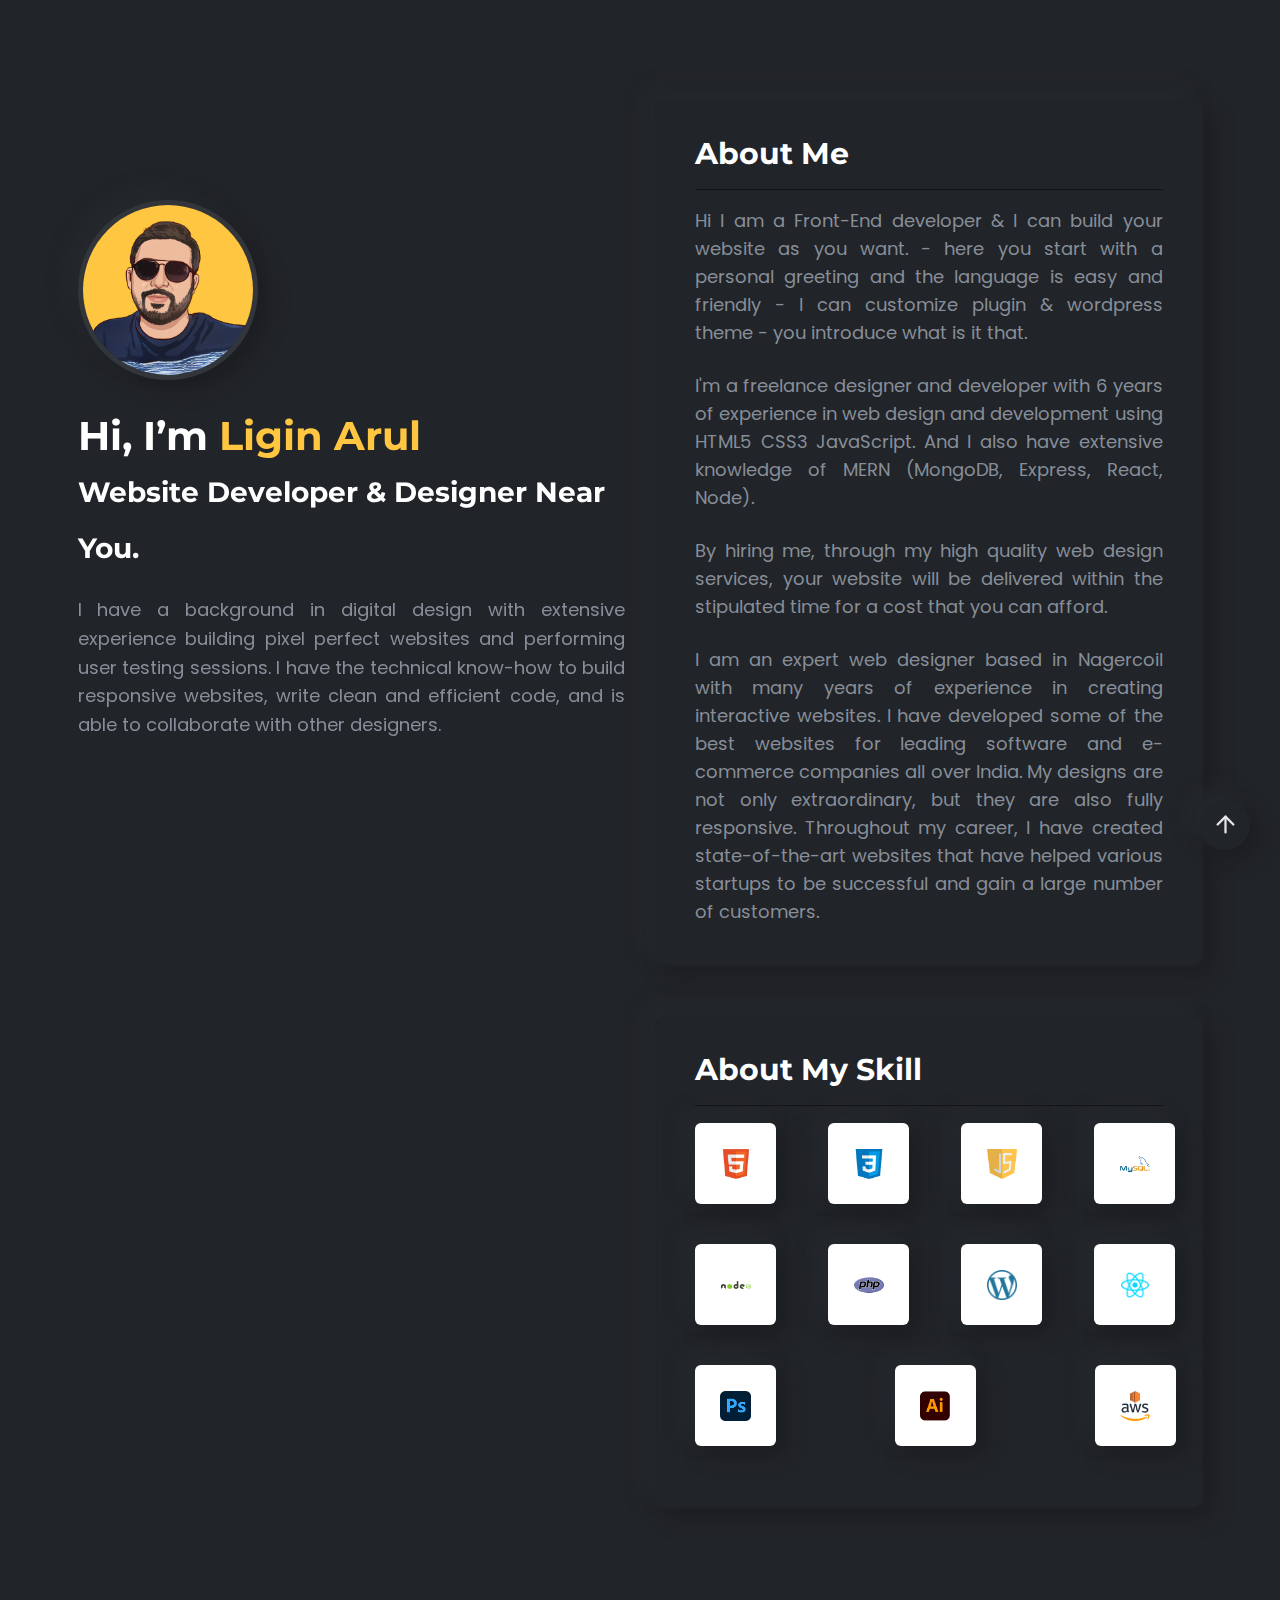
<file: index.html>
<!DOCTYPE html>
<html lang="en">

<head>
    <meta charset="utf-8">
    <meta http-equiv="x-ua-compatible" content="ie=edge">
    <title>UI UX Designer || Website Designer || SEO Services || Ecommerce Website</title>
    <meta name="robots" content="noindex, follow" />
    <meta name="description" content="I'm a Freelance Web Designer, working in Tamil Nadu, and I design stunning websites with my freelance web designing services.">
    <meta name="viewport" content="width=device-width, initial-scale=1, shrink-to-fit=no">
    <!-- Favicon -->
    <link rel="shortcut icon" type="image/x-icon" href="assets/images/favicon.ico">
    <!-- CSS 
    ============================================ -->
    <link rel="stylesheet" href="assets/css/vendor/bootstrap.min.css">
    <link rel="stylesheet" href="assets/css/vendor/slick.css">
    <link rel="stylesheet" href="assets/css/vendor/slick-theme.css">
    <link rel="stylesheet" href="assets/css/vendor/aos.css">
    <link rel="stylesheet" href="assets/css/plugins/feature.css">
    <!-- Style css -->
    <link rel="stylesheet" href="assets/css/style.css">
</head>


<body class="template-color-1 home-sticky spybody" data-spy="scroll" data-target=".navbar-example2" data-offset="150">
    <main class="main-page-wrapper">
        <!-- start slider area -->
        <div class="rn-slider-area">
            <div class="container">
                <div class="row row--30 pt--100 pt_sm--50">
                    <div class="col-lg-6">
                        <div class="d-flex flex-wrap align-content-start h-100">
                            <div class="sticky-top-slider position-sticky sticky-top rbt-sticky-top-adjust-two">
                                <div class="banner-details-wrapper-sticky slide">
                                    <div class="thumbnail">
                                        <img src="assets/images/logo/WebDesigner.jpg" alt="Personal Portfolio">
                                    </div>
                                    <div class="banner-title-area pt--30">
                                        <h1 class="title">Hi, I’m <span>Ligin Arul</span><br><span
                                                class="span"> Website
                                                Developer & Designer Near You.</span></h1>
                                        <p class="disc">I have a background in digital design with extensive experience building pixel perfect websites and performing user testing sessions. I have the technical know-how to build responsive websites, write clean and efficient code, and is able to collaborate with other designers.</p>
                                    </div>
           
                                </div>
                            </div>
                        </div>
                    </div>
                    <div class="col-lg-6">
                        <div class="sticky-home-wrapper">

                            <!-- about area -->
                            <div class="rn-about-area section-height">
                                <div class="inner">
                                    <h5 class="title">
                                        About Me
                                    </h5>
                                    <p class="about-disc">
                                        Hi I am a Front-End developer & I can build your website as you want. - here you start with a personal greeting and the language is easy and friendly - I can customize plugin & wordpress theme - you introduce what is it that.
                                    </p>
                                    <p class="about-disc">
                                       I'm a freelance designer and developer with 6 years of experience in web design and development using HTML5 CSS3 JavaScript. And I also have extensive knowledge of MERN (MongoDB, Express, React, Node).
                                    </p>
									<p class="about-disc">
									By hiring me, through my high quality web design services, your website will be delivered within the stipulated time for a cost that you can afford.</p>
									<p class="about-disc">
									I am an expert web designer based in Nagercoil with many years of experience in creating interactive websites. I have developed some of the best websites for leading software and e-commerce companies all over India. My designs are not only extraordinary, but they are also fully responsive. Throughout my career, I have created state-of-the-art websites that have helped various startups to be successful and gain a large number of customers.
									</p>
                                </div>
                            </div>
                            <!-- about area end -->

                            <!-- Start skiull area -->
                            <div class="rn-skill-area section-height">
                                <div class="inner slide">
                                    <h5 class="title">
                                        About My Skill
                                    </h5>
                                    <div class="skill-share-inner pt--100">
                                        <ul class="skill-share d-flex liststyle">
                                            <li><img src="assets/images/icons/Skill/html.png" alt="Icons Images"></li>
                                            <li><img src="assets/images/icons/Skill/css.png" alt="Icons Images"></li>
                                            <li><img src="assets/images/icons/Skill/javascript.png" alt="Icons Images"></li>
                                            <li><img src="assets/images/icons/Skill/mysql.png" alt="Icons Images"></li>
                                            <li><img src="assets/images/icons/Skill/nodejs.png" alt="Icons Images"></li>
                                            <li><img src="assets/images/icons/Skill/php.png" alt="Icons Images"></li>
                                            <li><img src="assets/images/icons/icons-20.png" alt="Icons Images"></li>
                                            <li><img src="assets/images/icons/icons-16.png" alt="Icons Images"></li>
                                            <li><img src="assets/images/icons/icons-04.png" alt="Icons Images"></li>
                                            <li><img src="assets/images/icons/adobe-illustrator.png" alt="Icons Images"></li>
											<li><img src="assets/images/icons/Skill/aws hosting.png" alt="Icons Images"></li>
                                        </ul>
                                    </div>
                                </div>
                            </div>
                            <!-- End skiull area -->

                            <!-- start services area -->
                            <div data-aos="fade-left" data-aos-duration="500" data-aos-delay="200" data-aos-once="true" class="rn-skill-area single-card-sticky section-height">
                                <div class="inner">
                                    <h5 class="title">
                                        My Services
                                    </h5>
                                    <ul class="card-list">
                                        <li><a href="Website-Development-and-Design.html">Website Development & Design<i data-feather="arrow-right"></i></a></li>
                                        <li><a href="wordPress-website-development.html">WordPress Website Development<i data-feather="arrow-right"></i></a></li>
                                        <li><a href="ecommerce-website-development.html">eCommerce Development<i data-feather="arrow-right"></i></a></li>
                                        <li><a href="#">Creative Design<i data-feather="arrow-right"></i></a></li>
                                        <li><a href="#">Support & Maintenance<i data-feather="arrow-right"></i></a></li>
                                        <li><a href="#">Hosting & Maintenance<i data-feather="arrow-right"></i></a></li>
                                    </ul>
                                </div>
                            </div>
                            <!-- End services area -->

                        

                            <!-- start blog area -->
                            <div data-aos="fade-left" data-aos-duration="500" data-aos-delay="200" data-aos-once="true" class="rn-blog-area single-card-sticky section-height">
                                <div class="inner">
                                    <h5 class="title">
                                        My Blog
                                    </h5>
                                    <ul class="card-list">
                                        <li><a href="#">Website is use to improve busniess<i data-feather="arrow-right"></i></a></li>
                                        <li><a href="#">Service is intangible in nature<i data-feather="arrow-right"></i></a></li>
                                        <li><a href="#">Occurs frequently in retailing<i data-feather="arrow-right"></i></a></li>
                                        <li><a href="#">Provided to a customer.<i data-feather="arrow-right"></i></a></li>
                                    </ul>
                                </div>
                            </div>
                            <!-- End blog area -->

                            <!-- start testimonial area -->
                            <div data-aos="fade-left" data-aos-duration="500" data-aos-delay="200" data-aos-once="true" class="rn-testimonial-area testimonial-style-2 section-height">
                                <div class="inner">
                                    <h5 class="title">
                                        Testimonial
                                    </h5>

                                    <!-- carousel area Start -->
                                    <div class="rn-testimonial-carousel testimonial-item-one rn-slick-dot-style dot-position-left slick-arrow-style-one arrow-top-align">

                                        <!-- Start Single Testimonial  -->
                                        <div class="testimonial-inner">
                                            <div class="testimonial-header">
                                                <div class="thumbnail">
                                                    <img src="assets/images/client/testimonial-1.jpg" alt="client-image">
                                                </div>
                                                <h5 class="ts-header">
                                                    <span class="text-color-primary">A.S.Anish</span>
                                                </h5>
                                            </div>
                                            <div class="testimonial-body">
                                                <p class="discription">It was not easy to find a company that can make a video with such a small amount of money. But this company has done it. I am very happy. The quality is amazing and the price is even more amazing. I will definitely use this company again.</p>
                                            </div>
                                        </div>
                                        <!-- End Single Testimonial  -->

                                        <!-- Start Single Testimonial  -->
                                        <div class="testimonial-inner">
                                            <div class="testimonial-header">
                                                <div class="thumbnail">
                                                    <img src="assets/images/client/testimonial-2.jpg" alt="client-image">
                                                </div>
                                                <h5 class="ts-header">
                                                    <span class="text-color-primary">@Nipa</span> Tech
                                                </h5>
                                            </div>
                                            <div class="testimonial-body">
                                                <p class="discription">I give my logo design work to him because I know I'll get a better design. He spends more time on it and is able to make any necessary changes quickly and easily. I hope to continue working with him in the future.</p>
                                            </div>
                                        </div>
                                        <!-- End Single Testimonial  -->

                                        <!-- Start Single Testimonial  -->
                                        <div class="testimonial-inner">
                                            <div class="testimonial-header">
                                                <div class="thumbnail">
                                                    <img src="assets/images/client/testimonial-3.jpg" alt="client-image">
                                                </div>
                                                <h5 class="ts-header">
                                                    <span class="text-color-primary">@Web</span> know
                                                </h5>
                                            </div>
                                            <div class="testimonial-body">
                                                <p class="discription">Martine duke thank you as well for your
                                                    template from <span>@Alamin_Orko</span> ! The team is using
                                                    it too. It'll
                                                    really speed up the design and development process 💨.</p>
                                            </div>
                                        </div>
                                        <!-- End Single Testimonial  -->

                                    </div>
                                    <!-- carousel area End -->
                                </div>
                            </div>
                            <!-- End testimonial area -->

                            <!-- Start contact area -->
                            <div data-aos="fade-left" data-aos-duration="500" data-aos-delay="200" data-aos-once="true" class="rn-contact-area section-height">
                                <div class="inner">
                                    <h5 class="title">
                                        Contact With Me
                                    </h5>
                                    <!-- Form area Srart -->
                                    <div class="contact-form-wrapper">
                                        <div class="introduce">
                                            <div class="row">
                                                <div class="col-lg-12 col-xl-6">
                                                    <div class="form-group">
                                                        <label for="name">Your Name</label>
                                                        <input class="form-control form-control-lg" name="name" id="name" type="text">
                                                    </div>
                                                </div>

                                                <div class="col-lg-12 col-xl-6">
                                                    <div class="form-group">
                                                        <label for="phone">Phone Number</label>
                                                        <input class="form-control" name="phone" id="phone" type="text">
                                                    </div>
                                                </div>

                                                <div class="col-lg-12">
                                                    <div class="form-group">
                                                        <label for="email">Email</label>
                                                        <input class="form-control form-control-sm" id="email" name="email" type="email">
                                                    </div>
                                                </div>
                                                <div class="col-lg-12">
                                                    <div class="form-group">
                                                        <label for="subject">subject</label>
                                                        <input class="form-control form-control-sm" id="subject" name="subject" type="text">
                                                    </div>
                                                </div>
                                                <div class="col-lg-12">
                                                    <div class="form-group">
                                                        <label for="message">Your Message</label>
                                                        <textarea name="message" id="message" cols="30" rows="10"></textarea>
                                                    </div>
                                                </div>
                                                <div class="col-lg-12">
                                                    <a href="#" class="rn-btn">
                                                        <span>SEND MESSAGE</span>
                                                        <svg xmlns="http://www.w3.org/2000/svg" width="24" height="24" viewBox="0 0 24 24" fill="none" stroke="currentColor" stroke-width="2" stroke-linecap="round" stroke-linejoin="round" class="feather feather-arrow-right">
                                                            <line x1="5" y1="12" x2="19" y2="12"></line>
                                                            <polyline points="12 5 19 12 12 19"></polyline>
                                                        </svg>
                                                    </a>
                                                </div>
                                            </div>
                                        </div>
                                    </div>
                                    <!-- Form area End -->
                                </div>
                            </div>
                            <!-- End contact area -->

                        </div>
                    </div>
                </div>
            </div>
        </div>
        <!-- End slider area -->

        <!-- Back to  top Start -->
        <div class="backto-top">
            <div>
                <i data-feather="arrow-up"></i>
            </div>
        </div>
        <!-- Back to top end -->
    </main>
    <!-- JS ============================================ -->
    <script src="assets/js/vendor/jquery.js"></script>
    <script src="assets/js/vendor/modernizer.min.js"></script>
    <script src="assets/js/vendor/feather.min.js"></script>
    <script src="assets/js/vendor/slick.min.js"></script>
    <script src="assets/js/vendor/bootstrap.js"></script>
    <script src="assets/js/vendor/text-type.js"></script>
    <script src="assets/js/vendor/wow.js"></script>
    <script src="assets/js/vendor/aos.js"></script>
    <script src="assets/js/vendor/particles.js"></script>
    <script src="assets/js/vendor/jquery-one-page-nav.js"></script>
    <!-- main JS -->
    <script src="assets/js/main.js"></script>
</body>

</html>
</file>
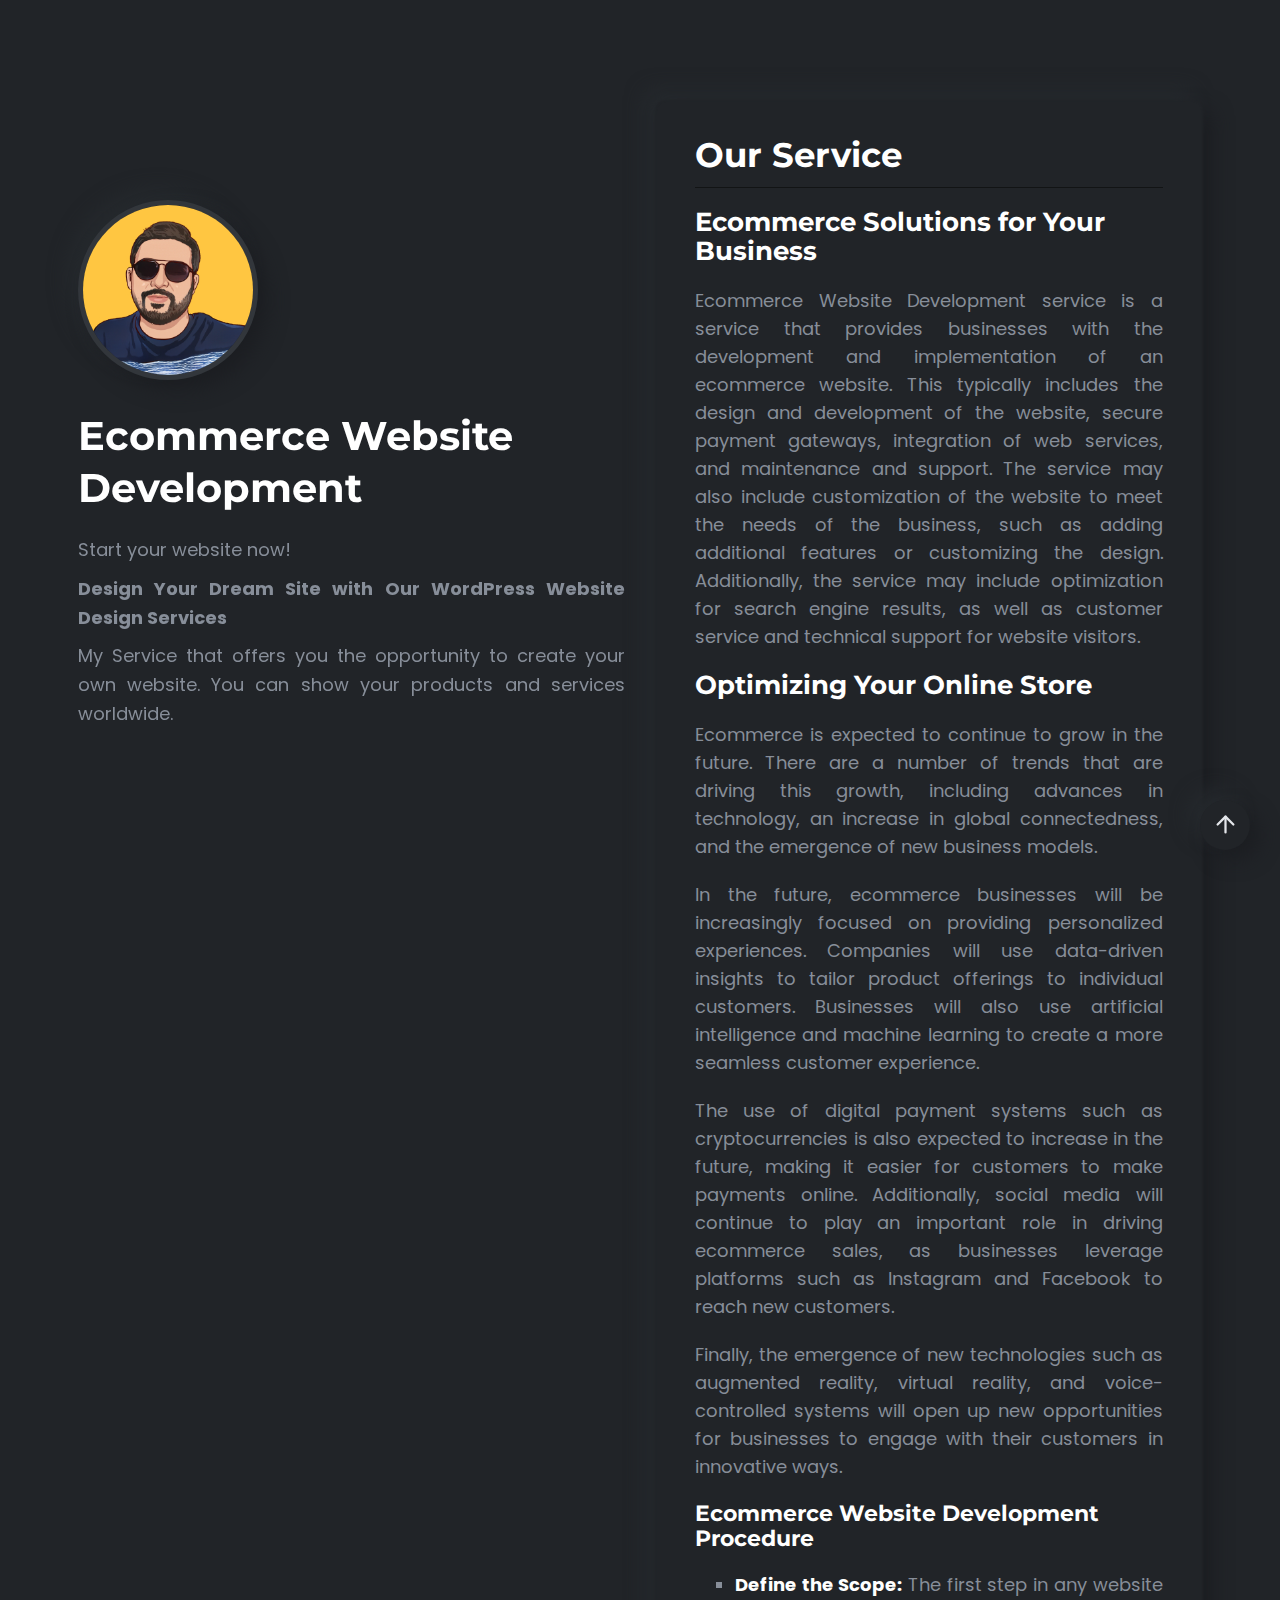
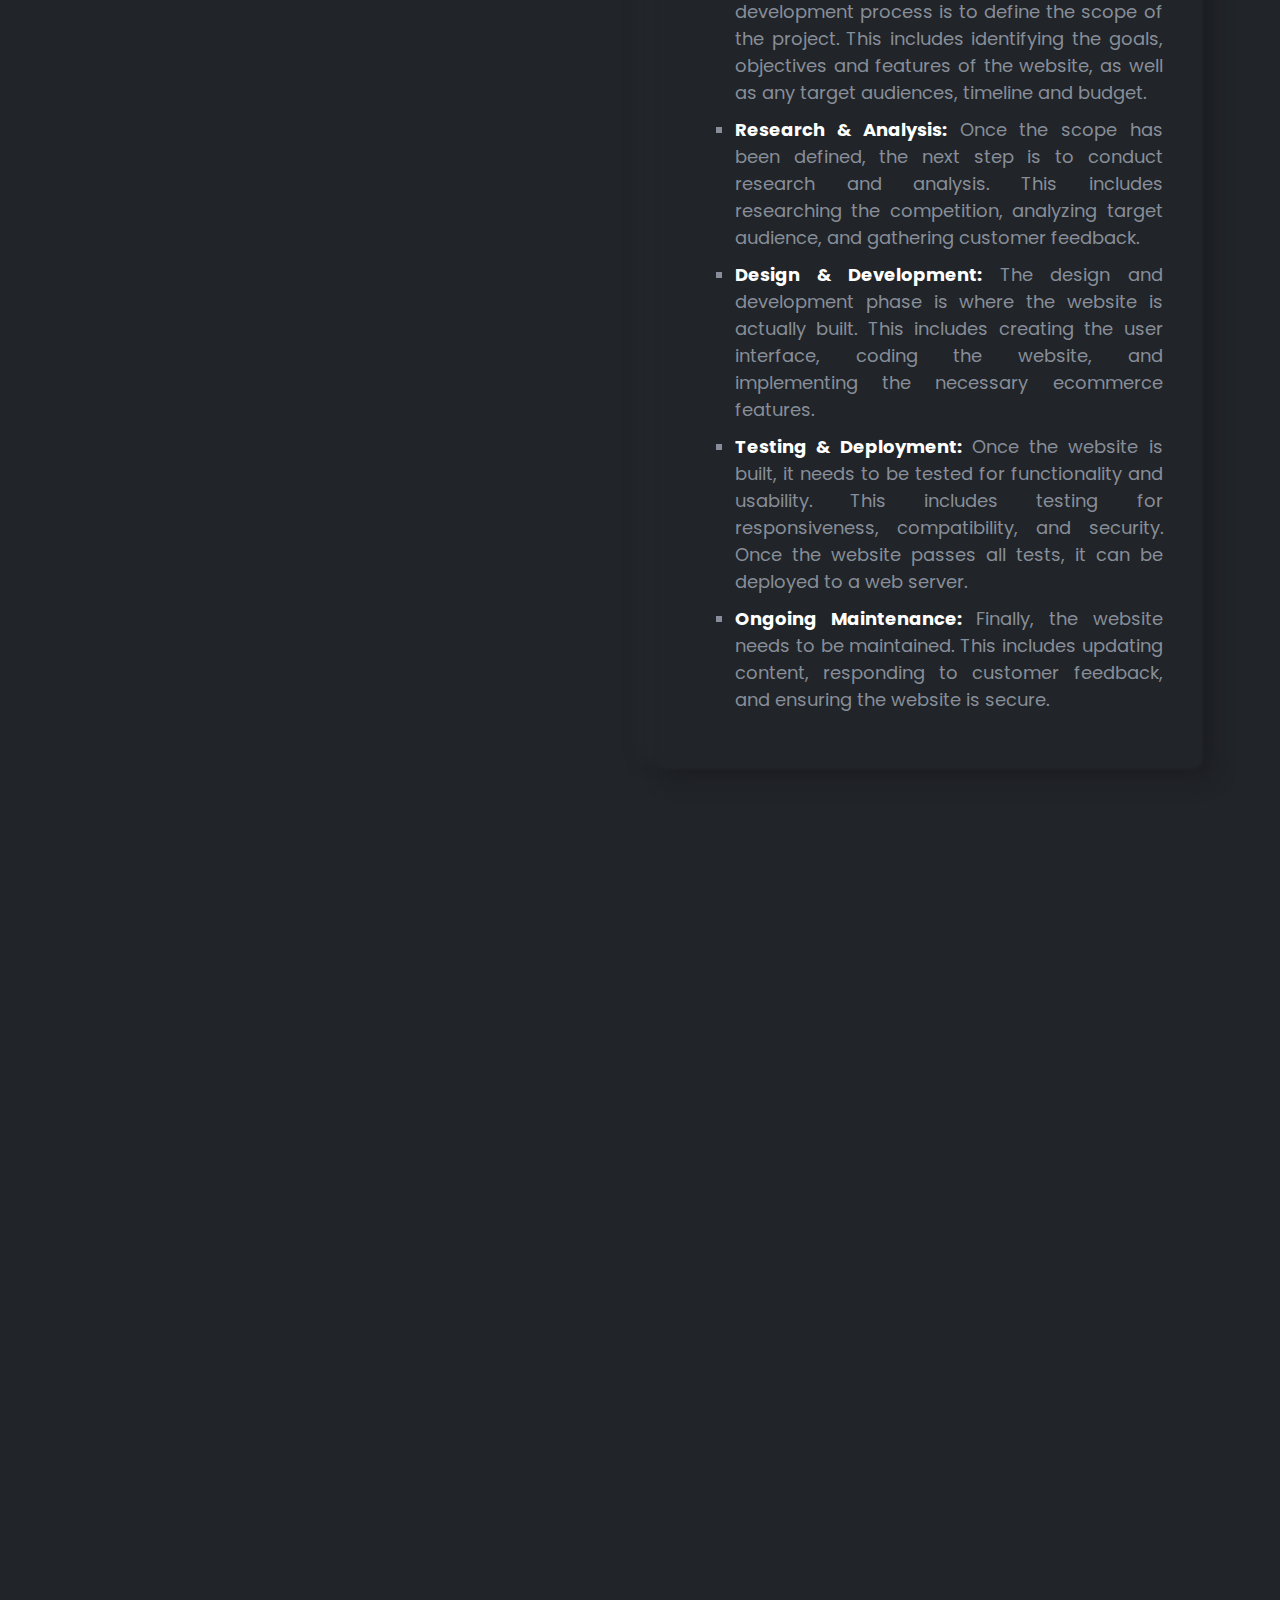
<file: ecommerce-website-development.html>
<!DOCTYPE html>
<html lang="en">

<head>
    <meta charset="utf-8">
    <meta http-equiv="x-ua-compatible" content="ie=edge">
    <title>Ecommerce Website Development | Professional Solutions for Your Online Store</title>
    <meta name="robots" content="noindex, follow" />
    <meta name="description" content="Ecommerce Website Development services from our experienced team of professionals. We specialize in creating custom ecommerce solutions.">
	<meta name="keywords" content="ecommerce, website, development, online, store, shopping, design, commerce, create, custom, business, solutions, hosting, platform, payment, integration, security">
	<meta name="author" content="Ligin Arul Justus">
    <meta name="viewport" content="width=device-width, initial-scale=1, shrink-to-fit=no">
    <!-- Favicon -->
    <link rel="shortcut icon" type="image/x-icon" href="assets/images/favicon.ico">
    <!-- CSS 
    ============================================ -->
    <link rel="stylesheet" href="assets/css/vendor/bootstrap.min.css">
    <link rel="stylesheet" href="assets/css/vendor/slick.css">
    <link rel="stylesheet" href="assets/css/vendor/slick-theme.css">
    <link rel="stylesheet" href="assets/css/vendor/aos.css">
    <link rel="stylesheet" href="assets/css/plugins/feature.css">
    <!-- Style css -->
    <link rel="stylesheet" href="assets/css/style.css">
</head>


<body class="template-color-1 home-sticky spybody" data-spy="scroll" data-target=".navbar-example2" data-offset="150">
    <main class="main-page-wrapper">
        <!-- start slider area -->
        <div class="rn-slider-area">
            <div class="container">
                <div class="row row--30 pt--100 pt_sm--50">
                    <div class="col-lg-6">
                        <div class="d-flex flex-wrap align-content-start h-100">
                            <div class="sticky-top-slider position-sticky sticky-top rbt-sticky-top-adjust-two">
                                <div class="banner-details-wrapper-sticky slide">
                                    <div class="thumbnail">
                                        <img src="assets/images/logo/WebDesigner.jpg" alt="Personal Portfolio">
                                    </div>
                                    <div class="banner-title-area pt--30">
                                        <h1 class="title">Ecommerce Website Development  </h1>
                                        <p class="disc">Start your website now!</p>
										<p class="disc"><b>Design Your Dream Site with Our WordPress Website Design Services</b></p>
										<p class="disc">My Service that offers you the opportunity to create your own website. You can show your products and services worldwide.</p>
                                    </div>
           
                                </div>
                            </div>
                        </div>
                    </div>
                    <div class="col-lg-6">
                        <div class="sticky-home-wrapper">

                            <!-- about area -->
                            <div class="rn-about-area section-height">
                                <div class="inner">
                                    <h2 class="title">
                                        Our Service
                                    </h2>
                                    <h3 class="about-disc">
                                        Ecommerce Solutions for Your Business
                                    </h3>
									<p class="about-disc mb-20">
                                       Ecommerce Website Development service is a service that provides businesses with the development and implementation of an ecommerce website. This typically includes the design and development of the website, secure payment gateways, integration of web services, and maintenance and support. The service may also include customization of the website to meet the needs of the business, such as adding additional features or customizing the design. Additionally, the service may include optimization for search engine results, as well as customer service and technical support for website visitors.
                                    </p>
									<h3 class="about-disc">
                                        Optimizing Your Online Store
                                    </h3>
                                    <p class="about-disc mb-20">
                                       Ecommerce is expected to continue to grow in the future. There are a number of trends that are driving this growth, including advances in technology, an increase in global connectedness, and the emergence of new business models. 
                                    </p>
									<p class="about-disc mb-20">
									In the future, ecommerce businesses will be increasingly focused on providing personalized experiences. Companies will use data-driven insights to tailor product offerings to individual customers. Businesses will also use artificial intelligence and machine learning to create a more seamless customer experience.
									</p>
									
									<p class="about-disc mb-20">
									The use of digital payment systems such as cryptocurrencies is also expected to increase in the future, making it easier for customers to make payments online. Additionally, social media will continue to play an important role in driving ecommerce sales, as businesses leverage platforms such as Instagram and Facebook to reach new customers.
									</p>
									<p class="about-disc mb-20">
									Finally, the emergence of new technologies such as augmented reality, virtual reality, and voice-controlled systems will open up new opportunities for businesses to engage with their customers in innovative ways.
									</p>
								<h3 class="title heading3">
                                        Ecommerce Website Development Procedure
                                    </h3>
									<p class="about-disc">
                                       <ul class="proc_list">
									   <li><span>Define the Scope:</span> The first step in any website development process is to define the scope of the project. This includes identifying the goals, objectives and features of the website, as well as any target audiences, timeline and budget.</li>
									   <li><span> Research & Analysis:</span> Once the scope has been defined, the next step is to conduct research and analysis. This includes researching the competition, analyzing target audience, and gathering customer feedback.</li>
									   <li><span>Design & Development:</span> The design and development phase is where the website is actually built. This includes creating the user interface, coding the website, and implementing the necessary ecommerce features.</li>
									   <li><span>Testing & Deployment:</span> Once the website is built, it needs to be tested for functionality and usability. This includes testing for responsiveness, compatibility, and security. Once the website passes all tests, it can be deployed to a web server.</li>
									   <li><span>Ongoing Maintenance:</span> Finally, the website needs to be maintained. This includes updating content, responding to customer feedback, and ensuring the website is secure.</li>
									   </ul>
                                    </p>
                                </div>
                            </div>
                            <!-- about area end -->

                            <!-- Start skiull area -->
                            <div data-aos="fade-left" data-aos-duration="500" data-aos-delay="200" data-aos-once="true" class="rn-skill-area single-card-sticky section-height">
                                <div class="inner ">
                                    <h2 class="title">
                                        For More Contact
                                    </h2>
                                    <ul class="card-list">
                                        <li><a href="tel:+918098382346">+91 - 8098382346</li>
                                        <li><a href="mailto:ligin@ligindesigner.in">ligin@ligindesigner.in</a></li>
                                    </ul>
                                </div>
                            </div>
                            <!-- End skiull area -->

                            <!-- start services area -->
                            <div data-aos="fade-left" data-aos-duration="500" data-aos-delay="200" data-aos-once="true" class="rn-skill-area single-card-sticky section-height">
                                <div class="inner">
                                    <h2 class="title">
                                        Other Service
                                    </h2>
                                    <ul class="card-list">
                                        <li><a href="Website-Development-and-Design.html">Website Development & Design<i data-feather="arrow-right"></i></a></li>
                                        <li><a href="wordPress-website-development.html">WordPress Website Development<i data-feather="arrow-right"></i></a></li>
                                        <li><a href="ecommerce-website-development.html">eCommerce Development<i data-feather="arrow-right"></i></a></li>
                                        <li><a href="#">Creative Design<i data-feather="arrow-right"></i></a></li>
                                        <li><a href="#">Support & Maintenance<i data-feather="arrow-right"></i></a></li>
                                        <li><a href="#">Hosting & Maintenance<i data-feather="arrow-right"></i></a></li>
                                    </ul>
                                </div>
                            </div>
                            <!-- End services area -->

                        

                            <!-- start blog area -->
                            <div data-aos="fade-left" data-aos-duration="500" data-aos-delay="200" data-aos-once="true" class="rn-blog-area single-card-sticky section-height">
                                <div class="inner">
                                    <h5 class="title">
                                        My Blog
                                    </h5>
                                    <ul class="card-list">
                                        <li><a href="#">Website is use to improve busniess<i data-feather="arrow-right"></i></a></li>
                                        <li><a href="#">Service is intangible in nature<i data-feather="arrow-right"></i></a></li>
                                        <li><a href="#">Occurs frequently in retailing<i data-feather="arrow-right"></i></a></li>
                                        <li><a href="#">Provided to a customer.<i data-feather="arrow-right"></i></a></li>
                                    </ul>
                                </div>
                            </div>
                            <!-- End blog area -->

                            <!-- start testimonial area -->
                            <div data-aos="fade-left" data-aos-duration="500" data-aos-delay="200" data-aos-once="true" class="rn-testimonial-area testimonial-style-2 section-height">
                                <div class="inner">
                                    <h5 class="title">
                                        Testimonial
                                    </h5>

                                    <!-- carousel area Start -->
                                    <div class="rn-testimonial-carousel testimonial-item-one rn-slick-dot-style dot-position-left slick-arrow-style-one arrow-top-align">

                                        <!-- Start Single Testimonial  -->
                                        <div class="testimonial-inner">
                                            <div class="testimonial-header">
                                                <div class="thumbnail">
                                                    <img src="assets/images/client/testimonial-1.jpg" alt="client-image">
                                                </div>
                                                <h5 class="ts-header">
                                                    <span class="text-color-primary">A.S.Anish</span>
                                                </h5>
                                            </div>
                                            <div class="testimonial-body">
                                                <p class="discription">It was not easy to find a company that can make a video with such a small amount of money. But this company has done it. I am very happy. The quality is amazing and the price is even more amazing. I will definitely use this company again.</p>
                                            </div>
                                        </div>
                                        <!-- End Single Testimonial  -->

                                        <!-- Start Single Testimonial  -->
                                        <div class="testimonial-inner">
                                            <div class="testimonial-header">
                                                <div class="thumbnail">
                                                    <img src="assets/images/client/testimonial-2.jpg" alt="client-image">
                                                </div>
                                                <h5 class="ts-header">
                                                    <span class="text-color-primary">@Nipa</span> Tech
                                                </h5>
                                            </div>
                                            <div class="testimonial-body">
                                                <p class="discription">I give my logo design work to him because I know I'll get a better design. He spends more time on it and is able to make any necessary changes quickly and easily. I hope to continue working with him in the future.</p>
                                            </div>
                                        </div>
                                        <!-- End Single Testimonial  -->

                                        <!-- Start Single Testimonial  -->
                                        <div class="testimonial-inner">
                                            <div class="testimonial-header">
                                                <div class="thumbnail">
                                                    <img src="assets/images/client/testimonial-3.jpg" alt="client-image">
                                                </div>
                                                <h5 class="ts-header">
                                                    <span class="text-color-primary">@Web</span> know
                                                </h5>
                                            </div>
                                            <div class="testimonial-body">
                                                <p class="discription">Martine duke thank you as well for your
                                                    template from <span>@Alamin_Orko</span> ! The team is using
                                                    it too. It'll
                                                    really speed up the design and development process 💨.</p>
                                            </div>
                                        </div>
                                        <!-- End Single Testimonial  -->

                                    </div>
                                    <!-- carousel area End -->
                                </div>
                            </div>
                            <!-- End testimonial area -->

                            <!-- Start contact area -->
                            <div data-aos="fade-left" data-aos-duration="500" data-aos-delay="200" data-aos-once="true" class="rn-contact-area section-height">
                                <div class="inner">
                                    <h5 class="title">
                                        Contact With Me
                                    </h5>
                                    <!-- Form area Srart -->
                                    <div class="contact-form-wrapper">
                                        <div class="introduce">
                                            <div class="row">
                                                <div class="col-lg-12 col-xl-6">
                                                    <div class="form-group">
                                                        <label for="name">Your Name</label>
                                                        <input class="form-control form-control-lg" name="name" id="name" type="text">
                                                    </div>
                                                </div>

                                                <div class="col-lg-12 col-xl-6">
                                                    <div class="form-group">
                                                        <label for="phone">Phone Number</label>
                                                        <input class="form-control" name="phone" id="phone" type="text">
                                                    </div>
                                                </div>

                                                <div class="col-lg-12">
                                                    <div class="form-group">
                                                        <label for="email">Email</label>
                                                        <input class="form-control form-control-sm" id="email" name="email" type="email">
                                                    </div>
                                                </div>
                                                <div class="col-lg-12">
                                                    <div class="form-group">
                                                        <label for="subject">subject</label>
                                                        <input class="form-control form-control-sm" id="subject" name="subject" type="text">
                                                    </div>
                                                </div>
                                                <div class="col-lg-12">
                                                    <div class="form-group">
                                                        <label for="message">Your Message</label>
                                                        <textarea name="message" id="message" cols="30" rows="10"></textarea>
                                                    </div>
                                                </div>
                                                <div class="col-lg-12">
                                                    <a href="#" class="rn-btn">
                                                        <span>SEND MESSAGE</span>
                                                        <svg xmlns="http://www.w3.org/2000/svg" width="24" height="24" viewBox="0 0 24 24" fill="none" stroke="currentColor" stroke-width="2" stroke-linecap="round" stroke-linejoin="round" class="feather feather-arrow-right">
                                                            <line x1="5" y1="12" x2="19" y2="12"></line>
                                                            <polyline points="12 5 19 12 12 19"></polyline>
                                                        </svg>
                                                    </a>
                                                </div>
                                            </div>
                                        </div>
                                    </div>
                                    <!-- Form area End -->
                                </div>
                            </div>
                            <!-- End contact area -->

                        </div>
                    </div>
                </div>
            </div>
        </div>
        <!-- End slider area -->

        <!-- Back to  top Start -->
        <div class="backto-top">
            <div>
                <i data-feather="arrow-up"></i>
            </div>
        </div>
        <!-- Back to top end -->
    </main>
    <!-- JS ============================================ -->
    <script src="assets/js/vendor/jquery.js"></script>
    <script src="assets/js/vendor/modernizer.min.js"></script>
    <script src="assets/js/vendor/feather.min.js"></script>
    <script src="assets/js/vendor/slick.min.js"></script>
    <script src="assets/js/vendor/bootstrap.js"></script>
    <script src="assets/js/vendor/text-type.js"></script>
    <script src="assets/js/vendor/wow.js"></script>
    <script src="assets/js/vendor/aos.js"></script>
    <script src="assets/js/vendor/particles.js"></script>
    <script src="assets/js/vendor/jquery-one-page-nav.js"></script>
    <!-- main JS -->
    <script src="assets/js/main.js"></script>
</body>

</html>
</file>
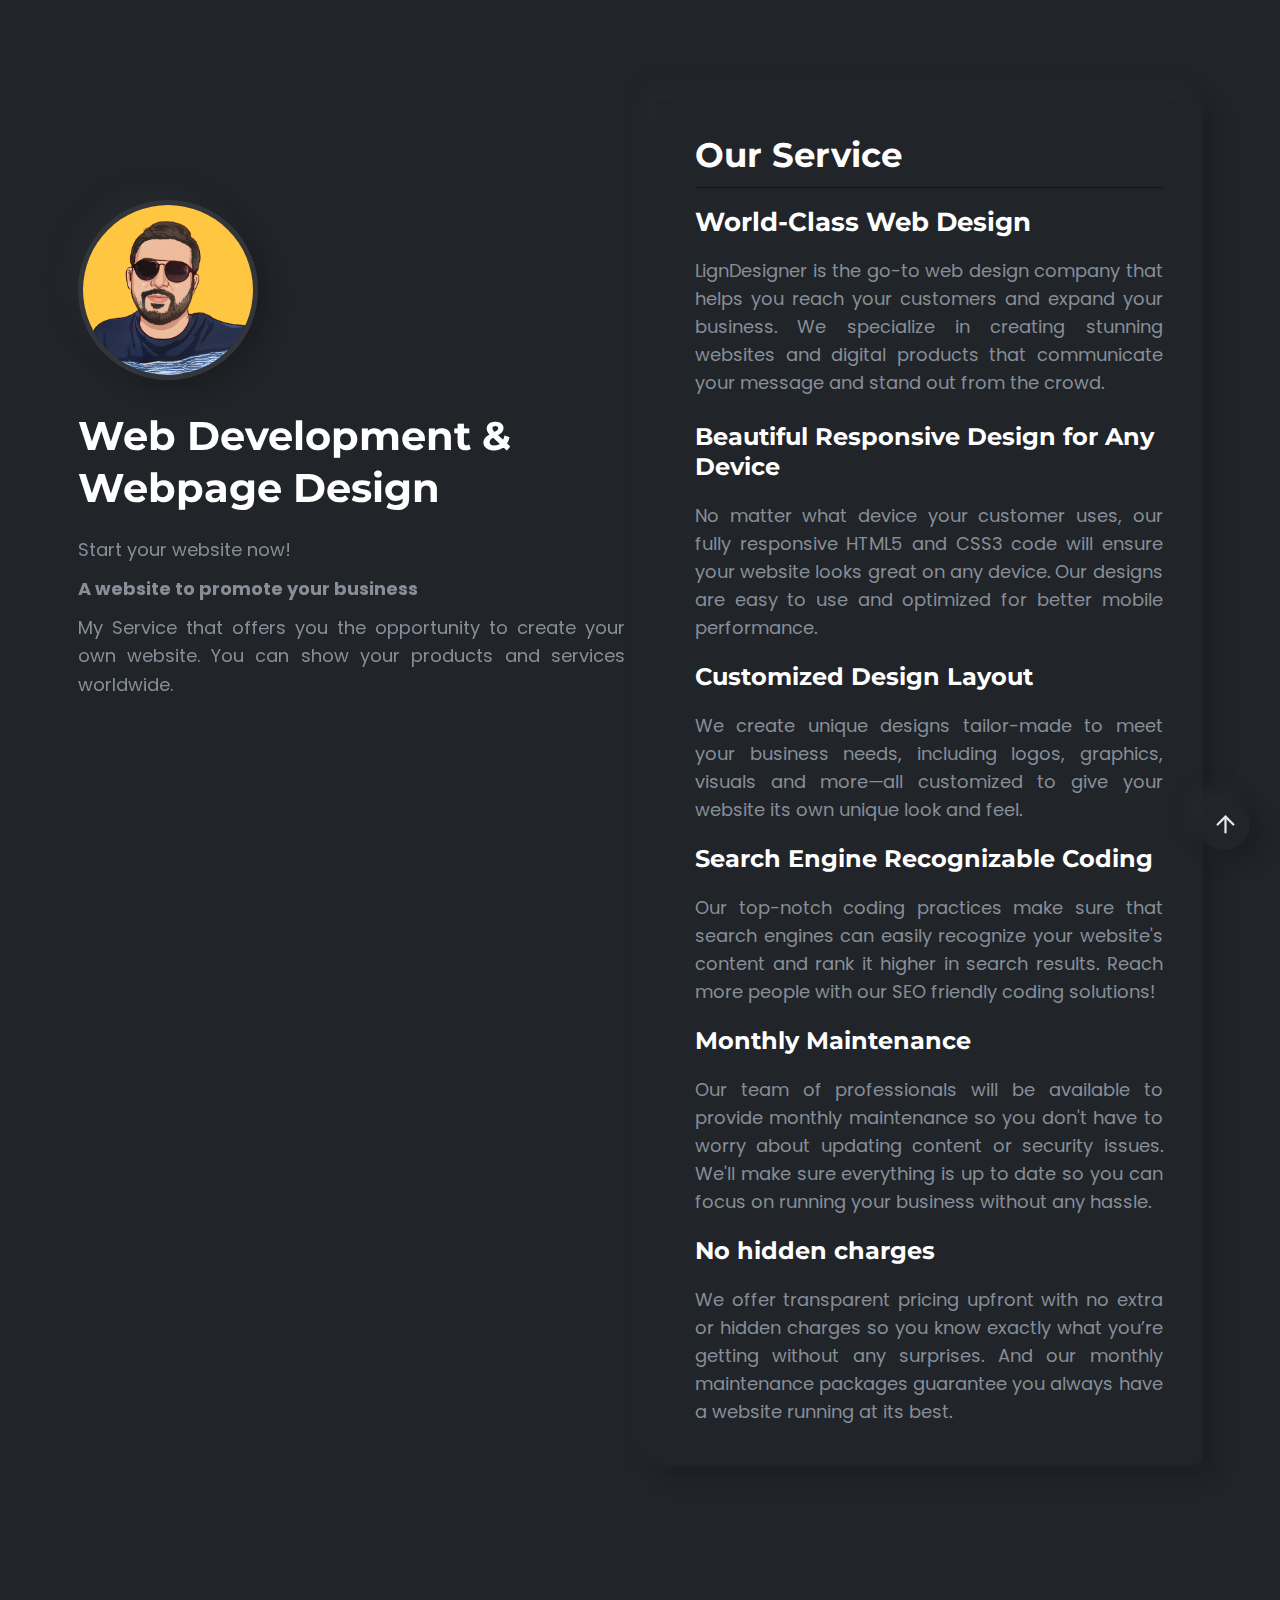
<file: Website-Development-and-Design.html>
<!DOCTYPE html>
<html lang="en">

<head>
    <meta charset="utf-8">
    <meta http-equiv="x-ua-compatible" content="ie=edge">
    <title>Web Design Services For Small Businesses</title>
    <meta name="robots" content="noindex, follow" />
    <meta name="description" content="ligindesigner is a website design company that specializes in web design and development, e-commerce websites, intranets and extranets, corporate identity design, and customer service desk.">
    <meta name="viewport" content="width=device-width, initial-scale=1, shrink-to-fit=no">
    <!-- Favicon -->
    <link rel="shortcut icon" type="image/x-icon" href="assets/images/favicon.ico">
    <!-- CSS 
    ============================================ -->
    <link rel="stylesheet" href="assets/css/vendor/bootstrap.min.css">
    <link rel="stylesheet" href="assets/css/vendor/slick.css">
    <link rel="stylesheet" href="assets/css/vendor/slick-theme.css">
    <link rel="stylesheet" href="assets/css/vendor/aos.css">
    <link rel="stylesheet" href="assets/css/plugins/feature.css">
    <!-- Style css -->
    <link rel="stylesheet" href="assets/css/style.css">
</head>


<body class="template-color-1 home-sticky spybody" data-spy="scroll" data-target=".navbar-example2" data-offset="150">
    <main class="main-page-wrapper">
        <!-- start slider area -->
        <div class="rn-slider-area">
            <div class="container">
                <div class="row row--30 pt--100 pt_sm--50">
                    <div class="col-lg-6">
                        <div class="d-flex flex-wrap align-content-start h-100">
                            <div class="sticky-top-slider position-sticky sticky-top rbt-sticky-top-adjust-two">
                                <div class="banner-details-wrapper-sticky slide">
                                    <div class="thumbnail">
                                        <img src="assets/images/logo/WebDesigner.jpg" alt="Personal Portfolio">
                                    </div>
                                    <div class="banner-title-area pt--30">
                                        <h1 class="title">Web Development & Webpage Design</h1>
                                        <p class="disc">Start your website now!</p>
										<p class="disc"><b>A website to promote your business</b></p>
										<p class="disc">My Service that offers you the opportunity to create your own website. You can show your products and services worldwide.</p>
                                    </div>
           
                                </div>
                            </div>
                        </div>
                    </div>
                    <div class="col-lg-6">
                        <div class="sticky-home-wrapper">

                            <!-- about area -->
                            <div class="rn-about-area section-height">
                                <div class="inner">
                                    <h2 class="title">
                                        Our Service
                                    </h2>
                                    <h3 class="about-disc">
                                        World-Class Web Design
                                    </h3>
                                    <p class="about-disc">
                                       LignDesigner is the go-to web design company that helps you reach your customers and expand your business. We specialize in creating stunning websites and digital products that communicate your message and stand out from the crowd.
                                    </p>
									<h4 class="about-disc">
									Beautiful Responsive Design for Any Device</h4>
									<p class="about-disc mb-20">
									No matter what device your customer uses, our fully responsive HTML5 and CSS3 code will ensure your website looks great on any device. Our designs are easy to use and optimized for better mobile performance.
									</p>
									<h4 class="about-disc">
									Customized Design Layout
									</h4>
									<p class="about-disc mb-20">
									We create unique designs tailor-made to meet your business needs, including logos, graphics, visuals and more—all customized to give your website its own unique look and feel.
									</p>
									<h4 class="about-disc">
									Search Engine Recognizable Coding
									</h4>
									<p class="about-disc mb-20">
									Our top-notch coding practices make sure that search engines can easily recognize your website's content and rank it higher in search results. Reach more people with our SEO friendly coding solutions!
									</p>
									<h4 class="about-disc">
									Monthly Maintenance
									</h4>
									<p class="about-disc mb-20">
									Our team of professionals will be available to provide monthly maintenance so you don't have to worry about updating content or security issues. We'll make sure everything is up to date so you can focus on running your business without any hassle.
									</p>
									<h4 class="about-disc">
									No hidden charges
									</h4>
									<p class="about-disc">
									We offer transparent pricing upfront with no extra or hidden charges so you know exactly what you’re getting without any surprises. And our monthly maintenance packages guarantee you always have a website running at its best.
									</p>
                                </div>
                            </div>
                            <!-- about area end -->

                            <!-- Start skiull area -->
                            <div data-aos="fade-left" data-aos-duration="500" data-aos-delay="200" data-aos-once="true" class="rn-skill-area single-card-sticky section-height">
                                <div class="inner ">
                                    <h2 class="title">
                                        For More Contact
                                    </h2>
                                    <ul class="card-list">
                                        <li><a href="tel:+918098382346">+91 - 8098382346</li>
                                        <li><a href="mailto:ligin@ligindesigner.in">ligin@ligindesigner.in</a></li>
                                    </ul>
                                </div>
                            </div>
                            <!-- End skiull area -->

                            <!-- start services area -->
                            <div data-aos="fade-left" data-aos-duration="500" data-aos-delay="200" data-aos-once="true" class="rn-skill-area single-card-sticky section-height">
                                <div class="inner">
                                    <h2 class="title">
                                        Other Service
                                    </h2>
                                    <ul class="card-list">
                                        <li><a href="Website-Development-and-Design.html">Website Development & Design<i data-feather="arrow-right"></i></a></li>
                                        <li><a href="wordPress-website-development.html">WordPress Website Development<i data-feather="arrow-right"></i></a></li>
                                        <li><a href="#">eCommerce Development<i data-feather="arrow-right"></i></a></li>
                                        <li><a href="#">Creative Design<i data-feather="arrow-right"></i></a></li>
                                        <li><a href="#">Support & Maintenance<i data-feather="arrow-right"></i></a></li>
                                        <li><a href="#">Hosting & Maintenance<i data-feather="arrow-right"></i></a></li>
                                    </ul>
                                </div>
                            </div>
                            <!-- End services area -->

                        

                            <!-- start blog area -->
                            <div data-aos="fade-left" data-aos-duration="500" data-aos-delay="200" data-aos-once="true" class="rn-blog-area single-card-sticky section-height">
                                <div class="inner">
                                    <h5 class="title">
                                        My Blog
                                    </h5>
                                    <ul class="card-list">
                                        <li><a href="#">Website is use to improve busniess<i data-feather="arrow-right"></i></a></li>
                                        <li><a href="#">Service is intangible in nature<i data-feather="arrow-right"></i></a></li>
                                        <li><a href="#">Occurs frequently in retailing<i data-feather="arrow-right"></i></a></li>
                                        <li><a href="#">Provided to a customer.<i data-feather="arrow-right"></i></a></li>
                                    </ul>
                                </div>
                            </div>
                            <!-- End blog area -->

                            <!-- start testimonial area -->
                            <div data-aos="fade-left" data-aos-duration="500" data-aos-delay="200" data-aos-once="true" class="rn-testimonial-area testimonial-style-2 section-height">
                                <div class="inner">
                                    <h5 class="title">
                                        Testimonial
                                    </h5>

                                    <!-- carousel area Start -->
                                    <div class="rn-testimonial-carousel testimonial-item-one rn-slick-dot-style dot-position-left slick-arrow-style-one arrow-top-align">

                                        <!-- Start Single Testimonial  -->
                                        <div class="testimonial-inner">
                                            <div class="testimonial-header">
                                                <div class="thumbnail">
                                                    <img src="assets/images/client/testimonial-1.jpg" alt="client-image">
                                                </div>
                                                <h5 class="ts-header">
                                                    <span class="text-color-primary">A.S.Anish</span>
                                                </h5>
                                            </div>
                                            <div class="testimonial-body">
                                                <p class="discription">It was not easy to find a company that can make a video with such a small amount of money. But this company has done it. I am very happy. The quality is amazing and the price is even more amazing. I will definitely use this company again.</p>
                                            </div>
                                        </div>
                                        <!-- End Single Testimonial  -->

                                        <!-- Start Single Testimonial  -->
                                        <div class="testimonial-inner">
                                            <div class="testimonial-header">
                                                <div class="thumbnail">
                                                    <img src="assets/images/client/testimonial-2.jpg" alt="client-image">
                                                </div>
                                                <h5 class="ts-header">
                                                    <span class="text-color-primary">@Nipa</span> Tech
                                                </h5>
                                            </div>
                                            <div class="testimonial-body">
                                                <p class="discription">I give my logo design work to him because I know I'll get a better design. He spends more time on it and is able to make any necessary changes quickly and easily. I hope to continue working with him in the future.</p>
                                            </div>
                                        </div>
                                        <!-- End Single Testimonial  -->

                                        <!-- Start Single Testimonial  -->
                                        <div class="testimonial-inner">
                                            <div class="testimonial-header">
                                                <div class="thumbnail">
                                                    <img src="assets/images/client/testimonial-3.jpg" alt="client-image">
                                                </div>
                                                <h5 class="ts-header">
                                                    <span class="text-color-primary">@Web</span> know
                                                </h5>
                                            </div>
                                            <div class="testimonial-body">
                                                <p class="discription">Martine duke thank you as well for your
                                                    template from <span>@Alamin_Orko</span> ! The team is using
                                                    it too. It'll
                                                    really speed up the design and development process 💨.</p>
                                            </div>
                                        </div>
                                        <!-- End Single Testimonial  -->

                                    </div>
                                    <!-- carousel area End -->
                                </div>
                            </div>
                            <!-- End testimonial area -->

                            <!-- Start contact area -->
                            <div data-aos="fade-left" data-aos-duration="500" data-aos-delay="200" data-aos-once="true" class="rn-contact-area section-height">
                                <div class="inner">
                                    <h5 class="title">
                                        Contact With Me
                                    </h5>
                                    <!-- Form area Srart -->
                                    <div class="contact-form-wrapper">
                                        <div class="introduce">
                                            <div class="row">
                                                <div class="col-lg-12 col-xl-6">
                                                    <div class="form-group">
                                                        <label for="name">Your Name</label>
                                                        <input class="form-control form-control-lg" name="name" id="name" type="text">
                                                    </div>
                                                </div>

                                                <div class="col-lg-12 col-xl-6">
                                                    <div class="form-group">
                                                        <label for="phone">Phone Number</label>
                                                        <input class="form-control" name="phone" id="phone" type="text">
                                                    </div>
                                                </div>

                                                <div class="col-lg-12">
                                                    <div class="form-group">
                                                        <label for="email">Email</label>
                                                        <input class="form-control form-control-sm" id="email" name="email" type="email">
                                                    </div>
                                                </div>
                                                <div class="col-lg-12">
                                                    <div class="form-group">
                                                        <label for="subject">subject</label>
                                                        <input class="form-control form-control-sm" id="subject" name="subject" type="text">
                                                    </div>
                                                </div>
                                                <div class="col-lg-12">
                                                    <div class="form-group">
                                                        <label for="message">Your Message</label>
                                                        <textarea name="message" id="message" cols="30" rows="10"></textarea>
                                                    </div>
                                                </div>
                                                <div class="col-lg-12">
                                                    <a href="#" class="rn-btn">
                                                        <span>SEND MESSAGE</span>
                                                        <svg xmlns="http://www.w3.org/2000/svg" width="24" height="24" viewBox="0 0 24 24" fill="none" stroke="currentColor" stroke-width="2" stroke-linecap="round" stroke-linejoin="round" class="feather feather-arrow-right">
                                                            <line x1="5" y1="12" x2="19" y2="12"></line>
                                                            <polyline points="12 5 19 12 12 19"></polyline>
                                                        </svg>
                                                    </a>
                                                </div>
                                            </div>
                                        </div>
                                    </div>
                                    <!-- Form area End -->
                                </div>
                            </div>
                            <!-- End contact area -->

                        </div>
                    </div>
                </div>
            </div>
        </div>
        <!-- End slider area -->

        <!-- Back to  top Start -->
        <div class="backto-top">
            <div>
                <i data-feather="arrow-up"></i>
            </div>
        </div>
        <!-- Back to top end -->
    </main>
    <!-- JS ============================================ -->
    <script src="assets/js/vendor/jquery.js"></script>
    <script src="assets/js/vendor/modernizer.min.js"></script>
    <script src="assets/js/vendor/feather.min.js"></script>
    <script src="assets/js/vendor/slick.min.js"></script>
    <script src="assets/js/vendor/bootstrap.js"></script>
    <script src="assets/js/vendor/text-type.js"></script>
    <script src="assets/js/vendor/wow.js"></script>
    <script src="assets/js/vendor/aos.js"></script>
    <script src="assets/js/vendor/particles.js"></script>
    <script src="assets/js/vendor/jquery-one-page-nav.js"></script>
    <!-- main JS -->
    <script src="assets/js/main.js"></script>
</body>

</html>
</file>
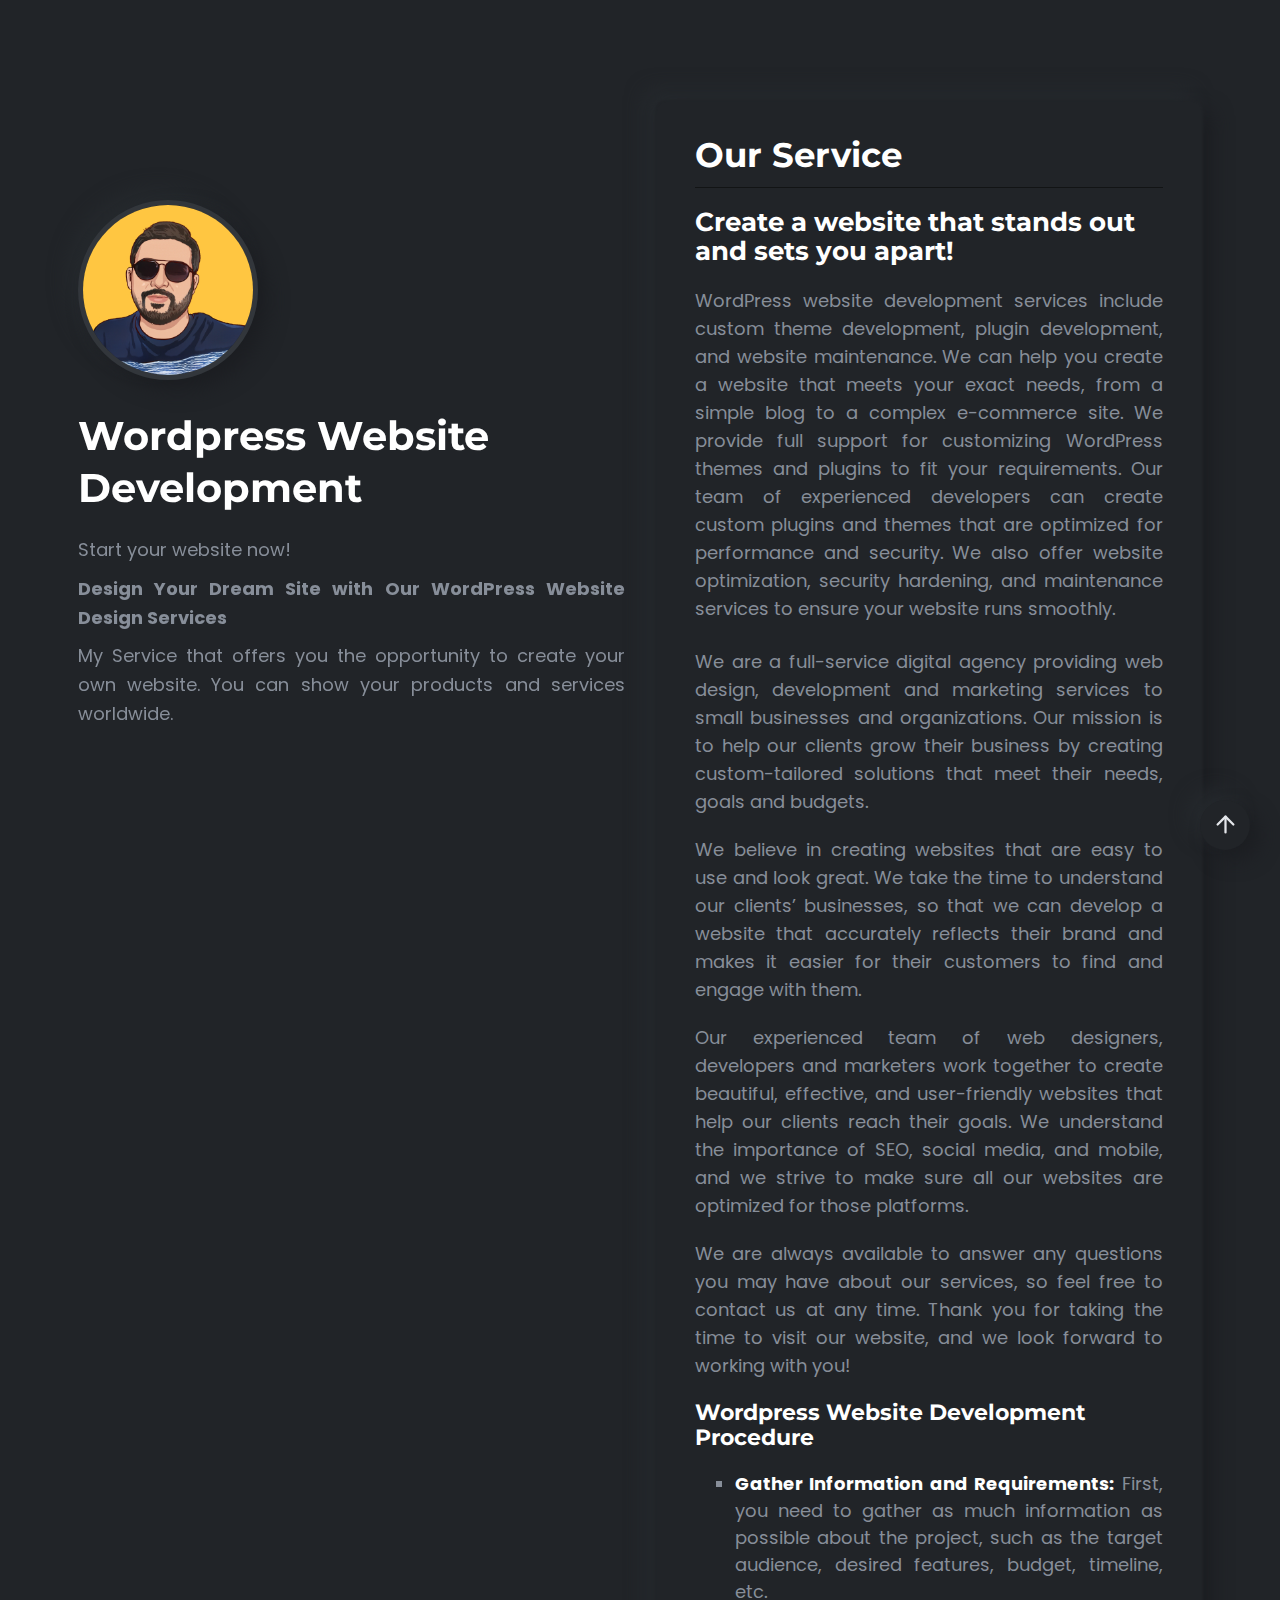
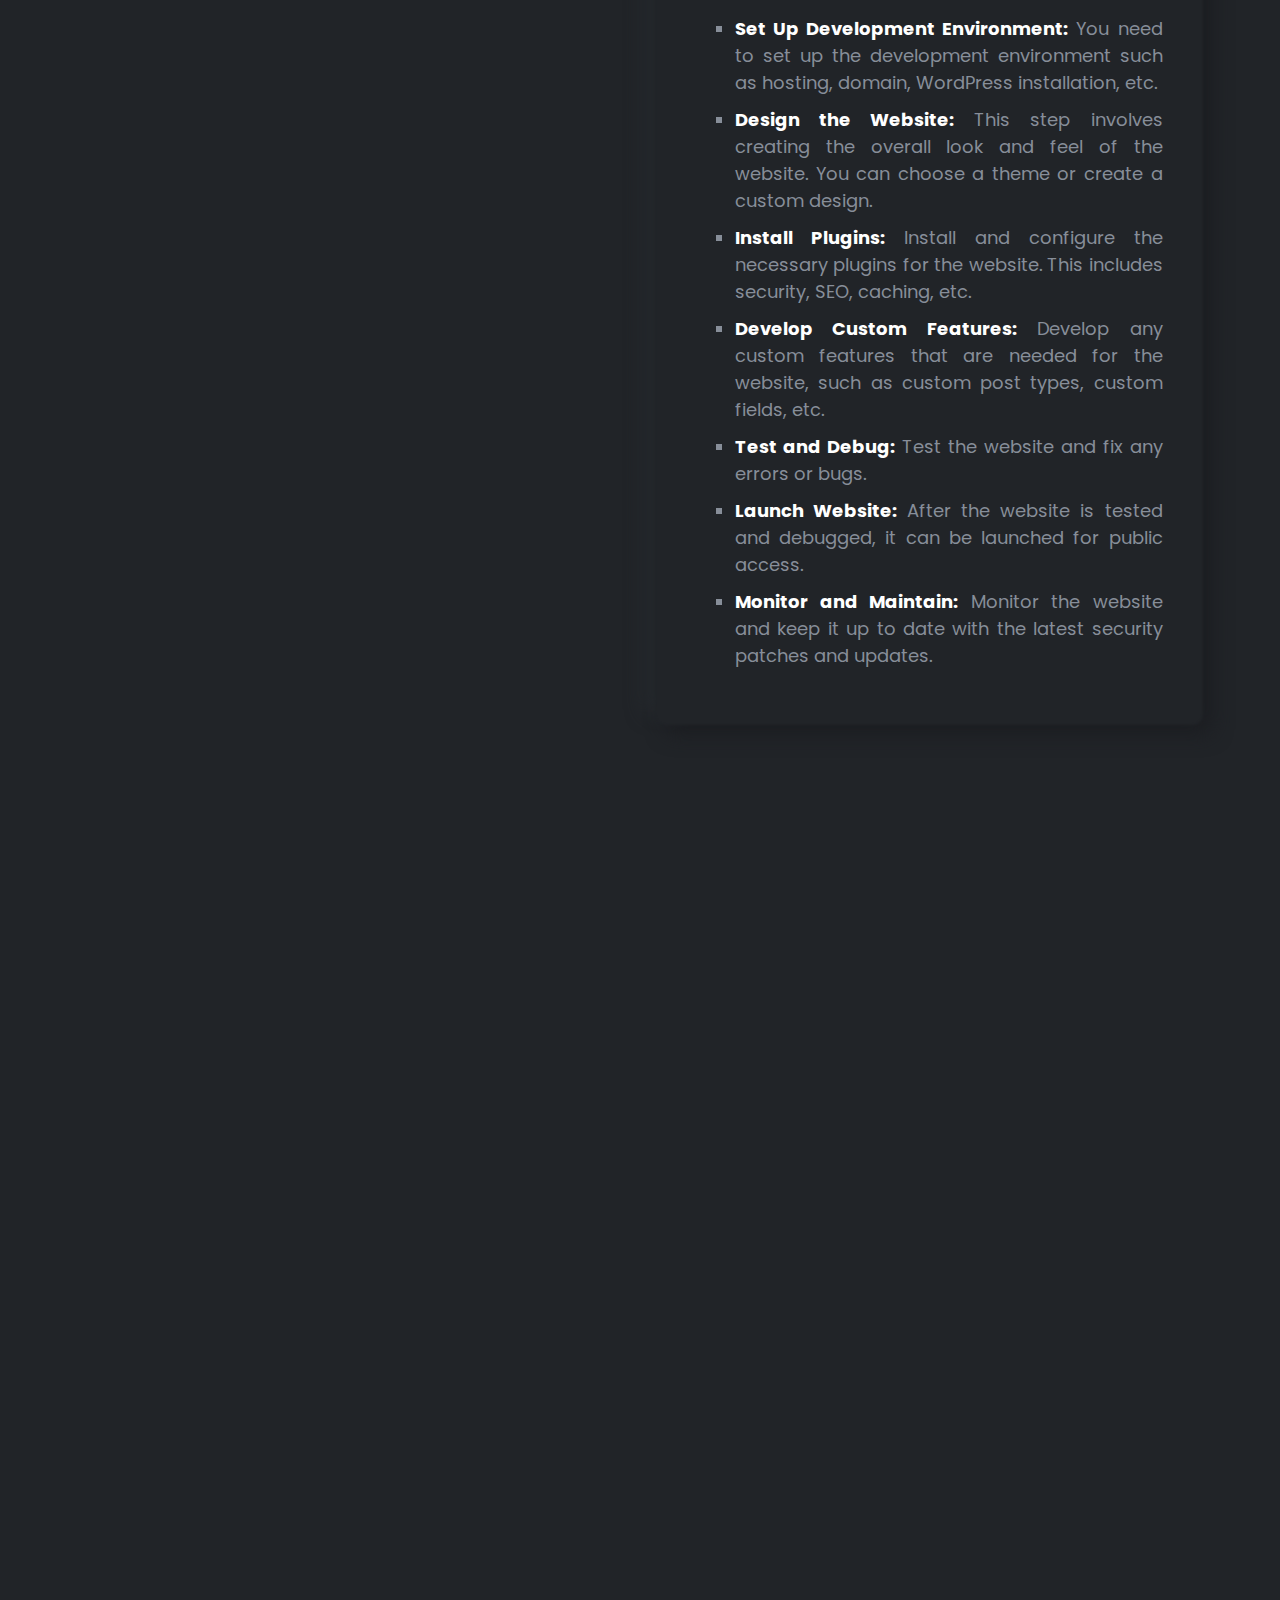
<file: wordPress-website-development.html>
<!DOCTYPE html>
<html lang="en">

<head>
    <meta charset="utf-8">
    <meta http-equiv="x-ua-compatible" content="ie=edge">
    <title>WordPress Website Design | Professional and Affordable Services</title>
    <meta name="robots" content="noindex, follow" />
    <meta name="description" content="Wordpress Website Development - Get the best website for your business! We provide custom WordPress development services for your unique needs.">
	<meta name="keywords" content="WordPress, Website Design, Website Development, Web Design, Web Development, CMS, Content Management System, Responsive Design, SEO, Search Engine Optimization, Custom Design, Web Hosting, Themes, Plugins">
	<meta name="author" content="Ligin Arul Justus">
    <meta name="viewport" content="width=device-width, initial-scale=1, shrink-to-fit=no">
    <!-- Favicon -->
    <link rel="shortcut icon" type="image/x-icon" href="assets/images/favicon.ico">
    <!-- CSS 
    ============================================ -->
    <link rel="stylesheet" href="assets/css/vendor/bootstrap.min.css">
    <link rel="stylesheet" href="assets/css/vendor/slick.css">
    <link rel="stylesheet" href="assets/css/vendor/slick-theme.css">
    <link rel="stylesheet" href="assets/css/vendor/aos.css">
    <link rel="stylesheet" href="assets/css/plugins/feature.css">
    <!-- Style css -->
    <link rel="stylesheet" href="assets/css/style.css">
</head>


<body class="template-color-1 home-sticky spybody" data-spy="scroll" data-target=".navbar-example2" data-offset="150">
    <main class="main-page-wrapper">
        <!-- start slider area -->
        <div class="rn-slider-area">
            <div class="container">
                <div class="row row--30 pt--100 pt_sm--50">
                    <div class="col-lg-6">
                        <div class="d-flex flex-wrap align-content-start h-100">
                            <div class="sticky-top-slider position-sticky sticky-top rbt-sticky-top-adjust-two">
                                <div class="banner-details-wrapper-sticky slide">
                                    <div class="thumbnail">
                                        <img src="assets/images/logo/WebDesigner.jpg" alt="Personal Portfolio">
                                    </div>
                                    <div class="banner-title-area pt--30">
                                        <h1 class="title">Wordpress Website Development </h1>
                                        <p class="disc">Start your website now!</p>
										<p class="disc"><b>Design Your Dream Site with Our WordPress Website Design Services</b></p>
										<p class="disc">My Service that offers you the opportunity to create your own website. You can show your products and services worldwide.</p>
                                    </div>
           
                                </div>
                            </div>
                        </div>
                    </div>
                    <div class="col-lg-6">
                        <div class="sticky-home-wrapper">

                            <!-- about area -->
                            <div class="rn-about-area section-height">
                                <div class="inner">
                                    <h2 class="title">
                                        Our Service
                                    </h2>
                                    <h3 class="about-disc">
                                        Create a website that stands out and sets you apart!
                                    </h3>
									<p class="about-disc">
                                       WordPress website development services include custom theme development, plugin development, and website maintenance. We can help you create a website that meets your exact needs, from a simple blog to a complex e-commerce site. We provide full support for customizing WordPress themes and plugins to fit your requirements. Our team of experienced developers can create custom plugins and themes that are optimized for performance and security. We also offer website optimization, security hardening, and maintenance services to ensure your website runs smoothly.
                                    </p>
                                    <p class="about-disc mb-20">
                                       We are a full-service digital agency providing web design, development and marketing services to small businesses and organizations. Our mission is to help our clients grow their business by creating custom-tailored solutions that meet their needs, goals and budgets.
                                    </p>
									<p class="about-disc mb-20">
									 We believe in creating websites that are easy to use and look great. We take the time to understand our clients’ businesses, so that we can develop a website that accurately reflects their brand and makes it easier for their customers to find and engage with them.
									</p>
									
									<p class="about-disc mb-20">
									Our experienced team of web designers, developers and marketers work together to create beautiful, effective, and user-friendly websites that help our clients reach their goals. We understand the importance of SEO, social media, and mobile, and we strive to make sure all our websites are optimized for those platforms. 
									</p>
									<p class="about-disc mb-20">
									We are always available to answer any questions you may have about our services, so feel free to contact us at any time. Thank you for taking the time to visit our website, and we look forward to working with you!
									</p>
								<h3 class="title heading3">
                                        Wordpress Website Development Procedure
                                    </h3>
									<p class="about-disc">
                                       <ul class="proc_list">
									   <li><span>Gather Information and Requirements:</span> First, you need to gather as much information as possible about the project, such as the target audience, desired features, budget, timeline, etc.</li>
									   <li><span>Set Up Development Environment:</span> You need to set up the development environment such as hosting, domain, WordPress installation, etc.</li>
									   <li><span>Design the Website:</span> This step involves creating the overall look and feel of the website. You can choose a theme or create a custom design.</li>
									   <li><span>Install Plugins:</span> Install and configure the necessary plugins for the website. This includes security, SEO, caching, etc.</li>
									   <li><span>Develop Custom Features:</span> Develop any custom features that are needed for the website, such as custom post types, custom fields, etc.</li>
									   <li><span>Test and Debug:</span> Test the website and fix any errors or bugs.</li>
									   <li><span>Launch Website:</span> After the website is tested and debugged, it can be launched for public access.</li>
									   <li><span>Monitor and Maintain:</span> Monitor the website and keep it up to date with the latest security patches and updates.</li>
									   </ul>
                                    </p>
                                </div>
                            </div>
                            <!-- about area end -->

                            <!-- Start skiull area -->
                            <div data-aos="fade-left" data-aos-duration="500" data-aos-delay="200" data-aos-once="true" class="rn-skill-area single-card-sticky section-height">
                                <div class="inner ">
                                    <h2 class="title">
                                        For More Contact
                                    </h2>
                                    <ul class="card-list">
                                        <li><a href="tel:+918098382346">+91 - 8098382346</li>
                                        <li><a href="mailto:ligin@ligindesigner.in">ligin@ligindesigner.in</a></li>
                                    </ul>
                                </div>
                            </div>
                            <!-- End skiull area -->

                            <!-- start services area -->
                            <div data-aos="fade-left" data-aos-duration="500" data-aos-delay="200" data-aos-once="true" class="rn-skill-area single-card-sticky section-height">
                                <div class="inner">
                                    <h2 class="title">
                                        Other Service
                                    </h2>
                                    <ul class="card-list">
                                        <li><a href="Website-Development-and-Design.html">Website Development & Design<i data-feather="arrow-right"></i></a></li>
                                        <li><a href="wordPress-website-development.html">WordPress Website Development<i data-feather="arrow-right"></i></a></li>
                                        <li><a href="ecommerce-website-development.html">eCommerce Development<i data-feather="arrow-right"></i></a></li>
                                        <li><a href="#">Creative Design<i data-feather="arrow-right"></i></a></li>
                                        <li><a href="#">Support & Maintenance<i data-feather="arrow-right"></i></a></li>
                                        <li><a href="#">Hosting & Maintenance<i data-feather="arrow-right"></i></a></li>
                                    </ul>
                                </div>
                            </div>
                            <!-- End services area -->

                        

                            <!-- start blog area -->
                            <div data-aos="fade-left" data-aos-duration="500" data-aos-delay="200" data-aos-once="true" class="rn-blog-area single-card-sticky section-height">
                                <div class="inner">
                                    <h5 class="title">
                                        My Blog
                                    </h5>
                                    <ul class="card-list">
                                        <li><a href="#">Website is use to improve busniess<i data-feather="arrow-right"></i></a></li>
                                        <li><a href="#">Service is intangible in nature<i data-feather="arrow-right"></i></a></li>
                                        <li><a href="#">Occurs frequently in retailing<i data-feather="arrow-right"></i></a></li>
                                        <li><a href="#">Provided to a customer.<i data-feather="arrow-right"></i></a></li>
                                    </ul>
                                </div>
                            </div>
                            <!-- End blog area -->

                            <!-- start testimonial area -->
                            <div data-aos="fade-left" data-aos-duration="500" data-aos-delay="200" data-aos-once="true" class="rn-testimonial-area testimonial-style-2 section-height">
                                <div class="inner">
                                    <h5 class="title">
                                        Testimonial
                                    </h5>

                                    <!-- carousel area Start -->
                                    <div class="rn-testimonial-carousel testimonial-item-one rn-slick-dot-style dot-position-left slick-arrow-style-one arrow-top-align">

                                        <!-- Start Single Testimonial  -->
                                        <div class="testimonial-inner">
                                            <div class="testimonial-header">
                                                <div class="thumbnail">
                                                    <img src="assets/images/client/testimonial-1.jpg" alt="client-image">
                                                </div>
                                                <h5 class="ts-header">
                                                    <span class="text-color-primary">A.S.Anish</span>
                                                </h5>
                                            </div>
                                            <div class="testimonial-body">
                                                <p class="discription">It was not easy to find a company that can make a video with such a small amount of money. But this company has done it. I am very happy. The quality is amazing and the price is even more amazing. I will definitely use this company again.</p>
                                            </div>
                                        </div>
                                        <!-- End Single Testimonial  -->

                                        <!-- Start Single Testimonial  -->
                                        <div class="testimonial-inner">
                                            <div class="testimonial-header">
                                                <div class="thumbnail">
                                                    <img src="assets/images/client/testimonial-2.jpg" alt="client-image">
                                                </div>
                                                <h5 class="ts-header">
                                                    <span class="text-color-primary">@Nipa</span> Tech
                                                </h5>
                                            </div>
                                            <div class="testimonial-body">
                                                <p class="discription">I give my logo design work to him because I know I'll get a better design. He spends more time on it and is able to make any necessary changes quickly and easily. I hope to continue working with him in the future.</p>
                                            </div>
                                        </div>
                                        <!-- End Single Testimonial  -->

                                        <!-- Start Single Testimonial  -->
                                        <div class="testimonial-inner">
                                            <div class="testimonial-header">
                                                <div class="thumbnail">
                                                    <img src="assets/images/client/testimonial-3.jpg" alt="client-image">
                                                </div>
                                                <h5 class="ts-header">
                                                    <span class="text-color-primary">@Web</span> know
                                                </h5>
                                            </div>
                                            <div class="testimonial-body">
                                                <p class="discription">Martine duke thank you as well for your
                                                    template from <span>@Alamin_Orko</span> ! The team is using
                                                    it too. It'll
                                                    really speed up the design and development process 💨.</p>
                                            </div>
                                        </div>
                                        <!-- End Single Testimonial  -->

                                    </div>
                                    <!-- carousel area End -->
                                </div>
                            </div>
                            <!-- End testimonial area -->

                            <!-- Start contact area -->
                            <div data-aos="fade-left" data-aos-duration="500" data-aos-delay="200" data-aos-once="true" class="rn-contact-area section-height">
                                <div class="inner">
                                    <h5 class="title">
                                        Contact With Me
                                    </h5>
                                    <!-- Form area Srart -->
                                    <div class="contact-form-wrapper">
                                        <div class="introduce">
                                            <div class="row">
                                                <div class="col-lg-12 col-xl-6">
                                                    <div class="form-group">
                                                        <label for="name">Your Name</label>
                                                        <input class="form-control form-control-lg" name="name" id="name" type="text">
                                                    </div>
                                                </div>

                                                <div class="col-lg-12 col-xl-6">
                                                    <div class="form-group">
                                                        <label for="phone">Phone Number</label>
                                                        <input class="form-control" name="phone" id="phone" type="text">
                                                    </div>
                                                </div>

                                                <div class="col-lg-12">
                                                    <div class="form-group">
                                                        <label for="email">Email</label>
                                                        <input class="form-control form-control-sm" id="email" name="email" type="email">
                                                    </div>
                                                </div>
                                                <div class="col-lg-12">
                                                    <div class="form-group">
                                                        <label for="subject">subject</label>
                                                        <input class="form-control form-control-sm" id="subject" name="subject" type="text">
                                                    </div>
                                                </div>
                                                <div class="col-lg-12">
                                                    <div class="form-group">
                                                        <label for="message">Your Message</label>
                                                        <textarea name="message" id="message" cols="30" rows="10"></textarea>
                                                    </div>
                                                </div>
                                                <div class="col-lg-12">
                                                    <a href="#" class="rn-btn">
                                                        <span>SEND MESSAGE</span>
                                                        <svg xmlns="http://www.w3.org/2000/svg" width="24" height="24" viewBox="0 0 24 24" fill="none" stroke="currentColor" stroke-width="2" stroke-linecap="round" stroke-linejoin="round" class="feather feather-arrow-right">
                                                            <line x1="5" y1="12" x2="19" y2="12"></line>
                                                            <polyline points="12 5 19 12 12 19"></polyline>
                                                        </svg>
                                                    </a>
                                                </div>
                                            </div>
                                        </div>
                                    </div>
                                    <!-- Form area End -->
                                </div>
                            </div>
                            <!-- End contact area -->

                        </div>
                    </div>
                </div>
            </div>
        </div>
        <!-- End slider area -->

        <!-- Back to  top Start -->
        <div class="backto-top">
            <div>
                <i data-feather="arrow-up"></i>
            </div>
        </div>
        <!-- Back to top end -->
    </main>
    <!-- JS ============================================ -->
    <script src="assets/js/vendor/jquery.js"></script>
    <script src="assets/js/vendor/modernizer.min.js"></script>
    <script src="assets/js/vendor/feather.min.js"></script>
    <script src="assets/js/vendor/slick.min.js"></script>
    <script src="assets/js/vendor/bootstrap.js"></script>
    <script src="assets/js/vendor/text-type.js"></script>
    <script src="assets/js/vendor/wow.js"></script>
    <script src="assets/js/vendor/aos.js"></script>
    <script src="assets/js/vendor/particles.js"></script>
    <script src="assets/js/vendor/jquery-one-page-nav.js"></script>
    <!-- main JS -->
    <script src="assets/js/main.js"></script>
</body>

</html>
</file>
<file: assets/css/plugins/feature.css>
@font-face{font-family:'Feather';src:url('../../fonts/Feather144f.ttf?sdxovp') format('truetype'),url('../../fonts/Feather144f.woff?sdxovp') format('woff'),url('../../fonts/Feather144f.svg?sdxovp#Feather') format('svg');font-weight:normal;font-style:normal}[class^="feather-"],[class*=" feather-"]{font-family:'feather' !important;speak:none;font-style:normal;font-weight:normal;font-variant:normal;text-transform:none;line-height:1;-webkit-font-smoothing:antialiased;-moz-osx-font-smoothing:grayscale}.feather-activity:before{content:"\e900"}.feather-airplay:before{content:"\e901"}.feather-alecirclert-:before{content:"\e902"}.feather-alert-octagon:before{content:"\e903"}.feather-alert-triangle:before{content:"\e904"}.feather-align-center:before{content:"\e905"}.feather-align-justify:before{content:"\e906"}.feather-align-left:before{content:"\e907"}.feather-align-right:before{content:"\e908"}.feather-anchor:before{content:"\e909"}.feather-aperture:before{content:"\e90a"}.feather-archive:before{content:"\e90b"}.feather-arrow-down:before{content:"\e90c"}.feather-arrow-down-circle:before{content:"\e90d"}.feather-arrow-down-left:before{content:"\e90e"}.feather-arrow-down-right:before{content:"\e90f"}.feather-arrow-left:before{content:"\e910"}.feather-arrow-left-circle:before{content:"\e911"}.feather-arrow-right:before{content:"\e912"}.feather-arrow-right-circle:before{content:"\e913"}.feather-arrow-up:before{content:"\e914"}.feather-arrow-up-circle:before{content:"\e915"}.feather-arrow-up-left:before{content:"\e916"}.feather-arrow-up-right:before{content:"\e917"}.feather-at-sign:before{content:"\e918"}.feather-award:before{content:"\e919"}.feather-bar-chart:before{content:"\e91a"}.feather-bar-chart-2:before{content:"\e91b"}.feather-battery:before{content:"\e91c"}.feather-battery-charging:before{content:"\e91d"}.feather-bell:before{content:"\e91e"}.feather-bell-off:before{content:"\e91f"}.feather-bluetooth:before{content:"\e920"}.feather-bold:before{content:"\e921"}.feather-book:before{content:"\e922"}.feather-book-open:before{content:"\e923"}.feather-bookmark:before{content:"\e924"}.feather-box:before{content:"\e925"}.feather-briefcase:before{content:"\e926"}.feather-calendar:before{content:"\e927"}.feather-camera:before{content:"\e928"}.feather-camera-off:before{content:"\e929"}.feather-cast:before{content:"\e92a"}.feather-check:before{content:"\e92b"}.feather-check-circle:before{content:"\e92c"}.feather-check-square:before{content:"\e92d"}.feather-chevron-down:before{content:"\e92e"}.feather-chevron-left:before{content:"\e92f"}.feather-chevron-right:before{content:"\e930"}.feather-chevron-up:before{content:"\e931"}.feather-chevrons-down:before{content:"\e932"}.feather-chevrons-left:before{content:"\e933"}.feather-chevrons-right:before{content:"\e934"}.feather-chevrons-up:before{content:"\e935"}.feather-chrome:before{content:"\e936"}.feather-circle:before{content:"\e937"}.feather-clipboard:before{content:"\e938"}.feather-clock:before{content:"\e939"}.feather-cloud:before{content:"\e93a"}.feather-cloud-drizzle:before{content:"\e93b"}.feather-cloud-lightning:before{content:"\e93c"}.feather-cloud-off:before{content:"\e93d"}.feather-cloud-rain:before{content:"\e93e"}.feather-cloud-snow:before{content:"\e93f"}.feather-code:before{content:"\e940"}.feather-codepen:before{content:"\e941"}.feather-command:before{content:"\e942"}.feather-compass:before{content:"\e943"}.feather-copy:before{content:"\e944"}.feather-corner-down-left:before{content:"\e945"}.feather-corner-down-right:before{content:"\e946"}.feather-corner-left-down:before{content:"\e947"}.feather-corner-left-up:before{content:"\e948"}.feather-corner-right-down:before{content:"\e949"}.feather-corner-right-up:before{content:"\e94a"}.feather-corner-up-left:before{content:"\e94b"}.feather-corner-up-right:before{content:"\e94c"}.feather-cpu:before{content:"\e94d"}.feather-credit-card:before{content:"\e94e"}.feather-crop:before{content:"\e94f"}.feather-crosshair:before{content:"\e950"}.feather-database:before{content:"\e951"}.feather-delete:before{content:"\e952"}.feather-disc:before{content:"\e953"}.feather-dollar-sign:before{content:"\e954"}.feather-download:before{content:"\e955"}.feather-download-cloud:before{content:"\e956"}.feather-droplet:before{content:"\e957"}.feather-edit:before{content:"\e958"}.feather-edit-2:before{content:"\e959"}.feather-edit-3:before{content:"\e95a"}.feather-external-link:before{content:"\e95b"}.feather-eye:before{content:"\e95c"}.feather-eye-off:before{content:"\e95d"}.feather-facebook:before{content:"\e95e"}.feather-fast-forward:before{content:"\e95f"}.feather-feather:before{content:"\e960"}.feather-file:before{content:"\e961"}.feather-file-minus:before{content:"\e962"}.feather-file-plus:before{content:"\e963"}.feather-file-text:before{content:"\e964"}.feather-film:before{content:"\e965"}.feather-filter:before{content:"\e966"}.feather-flag:before{content:"\e967"}.feather-folder:before{content:"\e968"}.feather-folder-minus:before{content:"\e969"}.feather-folder-plus:before{content:"\e96a"}.feather-gift:before{content:"\e96b"}.feather-git-branch:before{content:"\e96c"}.feather-git-commit:before{content:"\e96d"}.feather-git-merge:before{content:"\e96e"}.feather-git-pull-request:before{content:"\e96f"}.feather-github:before{content:"\e970"}.feather-gitlab:before{content:"\e971"}.feather-globe:before{content:"\e972"}.feather-grid:before{content:"\e973"}.feather-hard-drive:before{content:"\e974"}.feather-hash:before{content:"\e975"}.feather-headphones:before{content:"\e976"}.feather-heart:before{content:"\e977"}.feather-help-circle:before{content:"\e978"}.feather-home:before{content:"\e979"}.feather-image:before{content:"\e97a"}.feather-inbox:before{content:"\e97b"}.feather-info:before{content:"\e97c"}.feather-instagram:before{content:"\e97d"}.feather-italic:before{content:"\e97e"}.feather-layers:before{content:"\e97f"}.feather-layout:before{content:"\e980"}.feather-life-buoy:before{content:"\e981"}.feather-link:before{content:"\e982"}.feather-link-2:before{content:"\e983"}.feather-linkedin:before{content:"\e984"}.feather-list:before{content:"\e985"}.feather-loader:before{content:"\e986"}.feather-lock:before{content:"\e987"}.feather-log-in:before{content:"\e988"}.feather-log-out:before{content:"\e989"}.feather-mail:before{content:"\e98a"}.feather-map:before{content:"\e98b"}.feather-map-pin:before{content:"\e98c"}.feather-maximize:before{content:"\e98d"}.feather-maximize-2:before{content:"\e98e"}.feather-menu:before{content:"\e98f"}.feather-message-circle:before{content:"\e990"}.feather-message-square:before{content:"\e991"}.feather-mic:before{content:"\e992"}.feather-mic-off:before{content:"\e993"}.feather-minimize:before{content:"\e994"}.feather-minimize-2:before{content:"\e995"}.feather-minus:before{content:"\e996"}.feather-minus-circle:before{content:"\e997"}.feather-minus-square:before{content:"\e998"}.feather-monitor:before{content:"\e999"}.feather-moon:before{content:"\e99a"}.feather-more-horizontal:before{content:"\e99b"}.feather-more-vertical:before{content:"\e99c"}.feather-move:before{content:"\e99d"}.feather-music:before{content:"\e99e"}.feather-navigation:before{content:"\e99f"}.feather-navigation-2:before{content:"\e9a0"}.feather-octagon:before{content:"\e9a1"}.feather-package:before{content:"\e9a2"}.feather-paperclip:before{content:"\e9a3"}.feather-pause:before{content:"\e9a4"}.feather-pause-circle:before{content:"\e9a5"}.feather-percent:before{content:"\e9a6"}.feather-phone:before{content:"\e9a7"}.feather-phone-call:before{content:"\e9a8"}.feather-phone-forwarded:before{content:"\e9a9"}.feather-phone-incoming:before{content:"\e9aa"}.feather-phone-missed:before{content:"\e9ab"}.feather-phone-off:before{content:"\e9ac"}.feather-phone-outgoing:before{content:"\e9ad"}.feather-pie-chart:before{content:"\e9ae"}.feather-play:before{content:"\e9af"}.feather-play-circle:before{content:"\e9b0"}.feather-plus:before{content:"\e9b1"}.feather-plus-circle:before{content:"\e9b2"}.feather-plus-square:before{content:"\e9b3"}.feather-pocket:before{content:"\e9b4"}.feather-power:before{content:"\e9b5"}.feather-printer:before{content:"\e9b6"}.feather-radio:before{content:"\e9b7"}.feather-refresh-ccw:before{content:"\e9b8"}.feather-refresh-cw:before{content:"\e9b9"}.feather-repeat:before{content:"\e9ba"}.feather-rewind:before{content:"\e9bb"}.feather-rotate-ccw:before{content:"\e9bc"}.feather-rotate-cw:before{content:"\e9bd"}.feather-rss:before{content:"\e9be"}.feather-save:before{content:"\e9bf"}.feather-scissors:before{content:"\e9c0"}.feather-search:before{content:"\e9c1"}.feather-send:before{content:"\e9c2"}.feather-server:before{content:"\e9c3"}.feather-settings:before{content:"\e9c4"}.feather-share:before{content:"\e9c5"}.feather-share-2:before{content:"\e9c6"}.feather-shield:before{content:"\e9c7"}.feather-shield-off:before{content:"\e9c8"}.feather-shopping-bag:before{content:"\e9c9"}.feather-shopping-cart:before{content:"\e9ca"}.feather-shuffle:before{content:"\e9cb"}.feather-sidebar:before{content:"\e9cc"}.feather-skip-back:before{content:"\e9cd"}.feather-skip-forward:before{content:"\e9ce"}.feather-slack:before{content:"\e9cf"}.feather-slash:before{content:"\e9d0"}.feather-sliders:before{content:"\e9d1"}.feather-smartphone:before{content:"\e9d2"}.feather-speaker:before{content:"\e9d3"}.feather-square:before{content:"\e9d4"}.feather-star:before{content:"\e9d5"}.feather-stop-circle:before{content:"\e9d6"}.feather-sun:before{content:"\e9d7"}.feather-sunrise:before{content:"\e9d8"}.feather-sunset:before{content:"\e9d9"}.feather-tablet:before{content:"\e9da"}.feather-tag:before{content:"\e9db"}.feather-target:before{content:"\e9dc"}.feather-terminal:before{content:"\e9dd"}.feather-thermometer:before{content:"\e9de"}.feather-thumbs-down:before{content:"\e9df"}.feather-thumbs-up:before{content:"\e9e0"}.feather-toggle-left:before{content:"\e9e1"}.feather-toggle-right:before{content:"\e9e2"}.feather-trash:before{content:"\e9e3"}.feather-trash-2:before{content:"\e9e4"}.feather-trending-down:before{content:"\e9e5"}.feather-trending-up:before{content:"\e9e6"}.feather-triangle:before{content:"\e9e7"}.feather-truck:before{content:"\e9e8"}.feather-tv:before{content:"\e9e9"}.feather-twitter:before{content:"\e9ea"}.feather-type:before{content:"\e9eb"}.feather-umbrella:before{content:"\e9ec"}.feather-underline:before{content:"\e9ed"}.feather-unlock:before{content:"\e9ee"}.feather-upload:before{content:"\e9ef"}.feather-upload-cloud:before{content:"\e9f0"}.feather-user:before{content:"\e9f1"}.feather-user-check:before{content:"\e9f2"}.feather-user-minus:before{content:"\e9f3"}.feather-user-plus:before{content:"\e9f4"}.feather-user-x:before{content:"\e9f5"}.feather-users:before{content:"\e9f6"}.feather-video:before{content:"\e9f7"}.feather-video-off:before{content:"\e9f8"}.feather-voicemail:before{content:"\e9f9"}.feather-volume:before{content:"\e9fa"}.feather-volume-1:before{content:"\e9fb"}.feather-volume-2:before{content:"\e9fc"}.feather-volume-x:before{content:"\e9fd"}.feather-watch:before{content:"\e9fe"}.feather-wifi:before{content:"\e9ff"}.feather-wifi-off:before{content:"\ea00"}.feather-wind:before{content:"\ea01"}.feather-x:before{content:"\ea02"}.feather-x-circle:before{content:"\ea03"}.feather-x-square:before{content:"\ea04"}.feather-youtube:before{content:"\ea05"}.feather-zap:before{content:"\ea06"}.feather-zap-off:before{content:"\ea07"}.feather-zoom-in:before{content:"\ea08"}.feather-zoom-out:before{content:"\ea09"}
</file>
